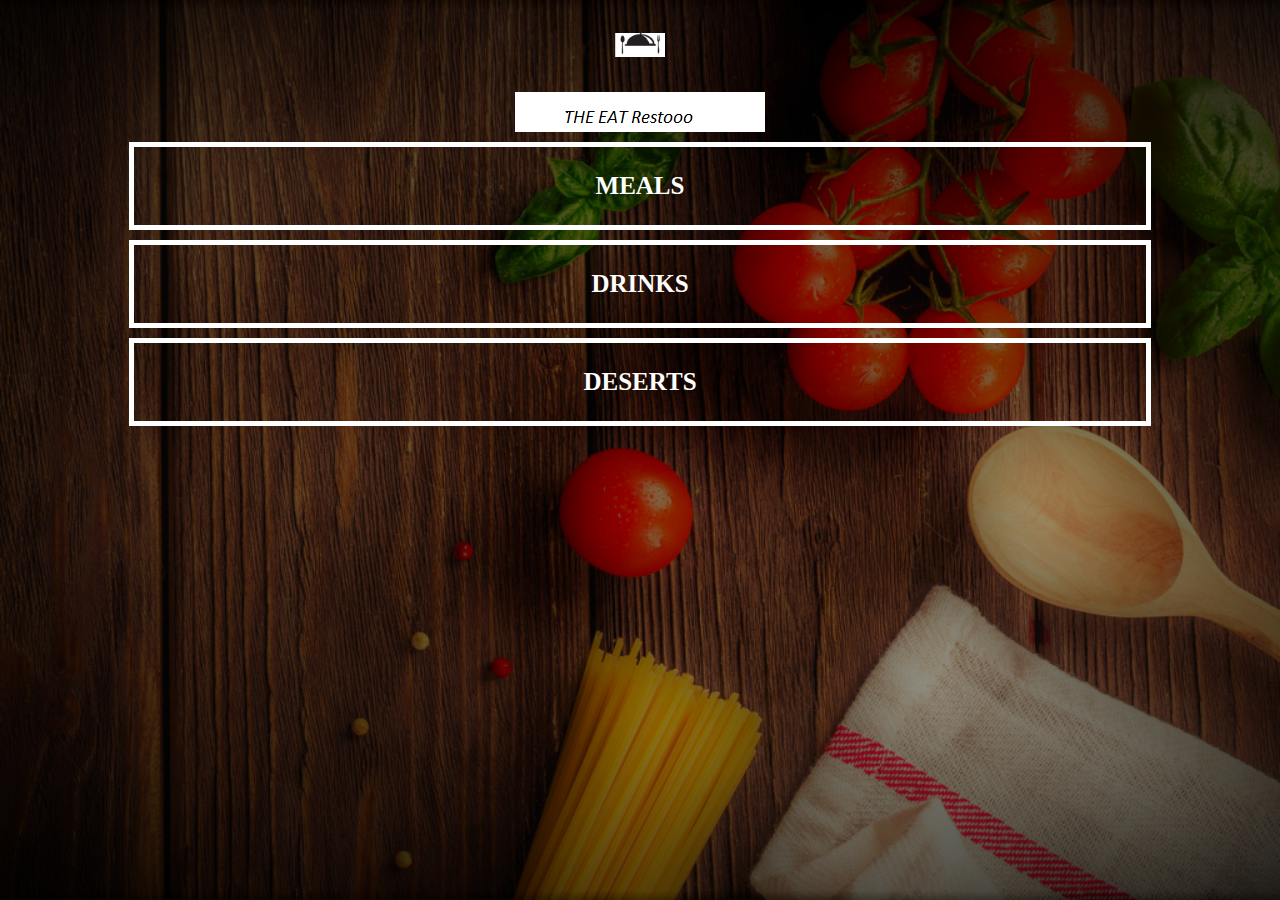
<file: index.html>
<!DOCTYPE html>
<html>
    <head>
        <title>The Eat Restaurant</title>
        <link rel="stylesheet" href="style.css">
    </head> 
    <body class="body-home">
        <div id="home">
        <div class="home menu">
            <img src="images/restaurant_logo%5B1%5D.png" id="home-logo-img">
            <img src="images/logo-text.png" id="home-logo-text">
            <a href="meals.html" class="home-menu-item">
                <p>Meals</p>
            </a> 
            <a href="drinks.html" class="home-menu-item">
                <p>Drinks</p>
            </a>
            <a href="deserts.html" class="home-menu-item">
                <p>Deserts</p>
            </a>  
            
        </div>
        
        </div>
    </body>
</html>
</file>
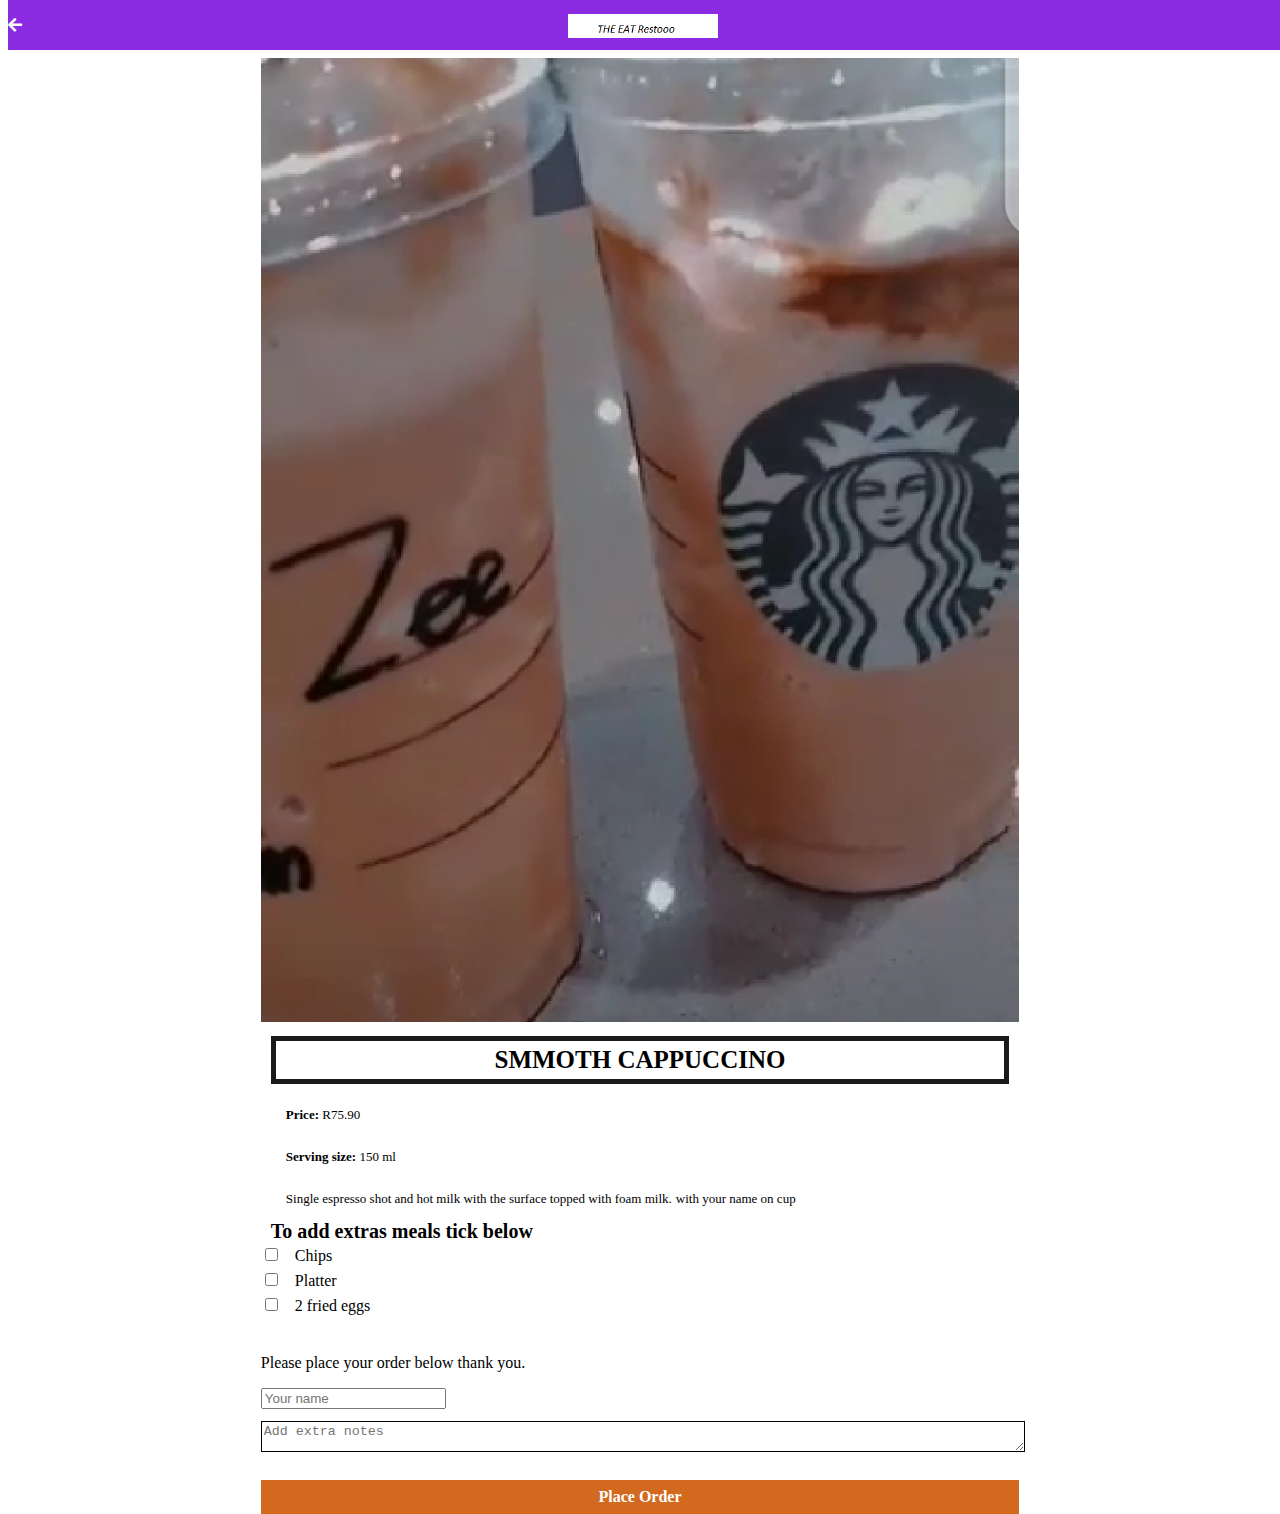
<file: cuppuccino.html>
<!DOCTYPE html>
<html>
    <head>
        <title>The Eat Restaurant| Drinks| Cuppaccino</title>
        <link rel="stylesheet" href="style.css">
        <link rel="stylesheet" href="fontAwesome/css/all.css">
    </head> 
    
    <body class="body-recipes">
        
        <div class="header">
            <a href="drinks.html">
                <i class="fas fa-arrow-left"></i>
            </a>
            
            <img src="images/logo-text.png">
        </div>
        
        
        <div id="recipe">
        
            <div class="recipe-details">
                <img src="images/ice%20coffe.png">
                <h1>SMMOTH CAPPUCCINO</h1>
                
                <div class="recipe-details-info">
                    <p><b>Price: </b> R75.90</p>
                    <br>
                    <p><b>Serving size: </b>150 ml</p>
                    <br>
                    <p>Single espresso shot and hot milk with the surface topped with foam milk.</p>
                    <p>with your name on cup</p>
                </div>
                
                <div class="recipe-details-ingredients">
                    <h2>To add extras meals tick below</h2>
                    
                    <input id="check-01" type="checkbox">
                    <lebel for="check-01">Chips</lebel>
                    <br>
                    <input id="check-02" type="checkbox">
                    <lebel for="check-02">Platter</lebel>
                    <br>
                    <input id="check-03" type="checkbox">
                    <lebel for="check-03">2 fried eggs </lebel>
                </div>

                    <div class="recipe-details-steps">
                    <p>Please place your order below thank you.</p>
                    <input type="text" placeholder="Your name" id="name"/>
                    <textarea placeholder="Add extra notes"></textarea>
                    <a class="button" href="massage-recieved.html">Place Order</a>   
                </div>
                
            
            </div>
        </div>
    </body>
</html>
</file>
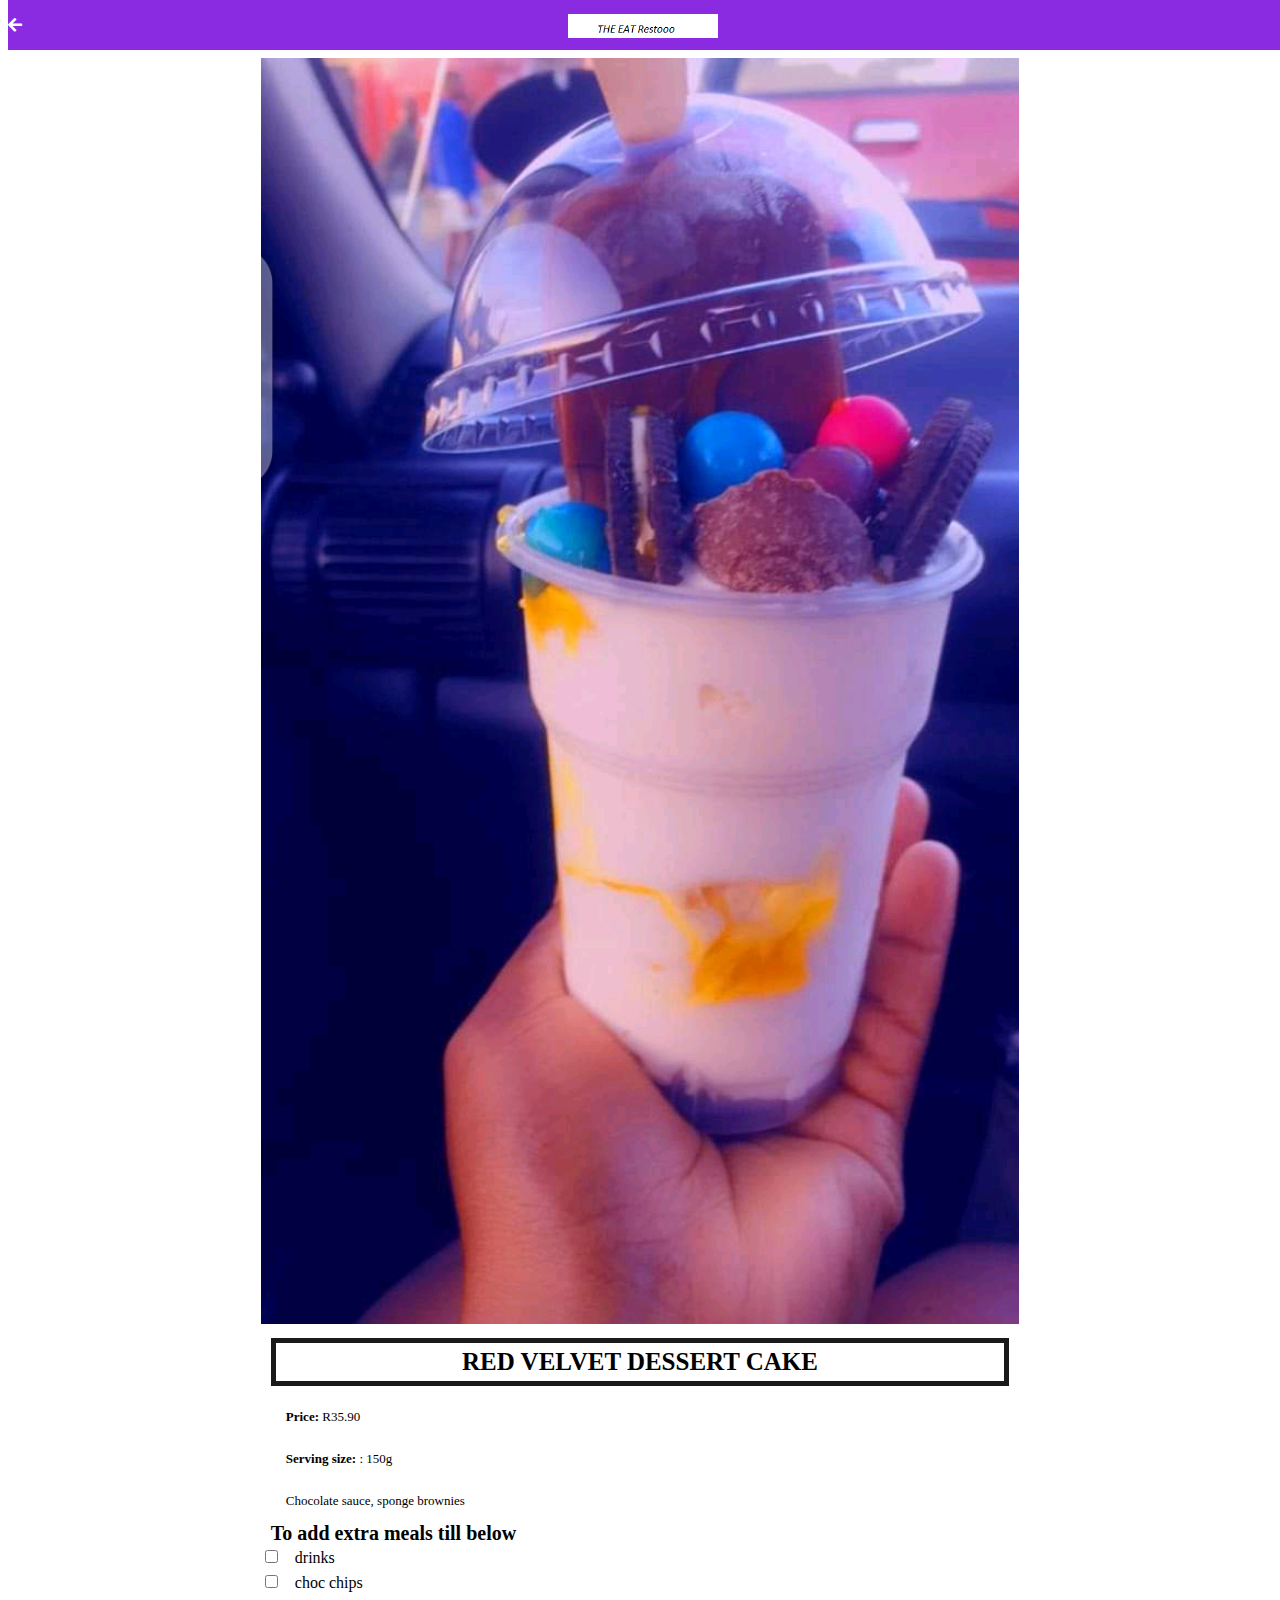
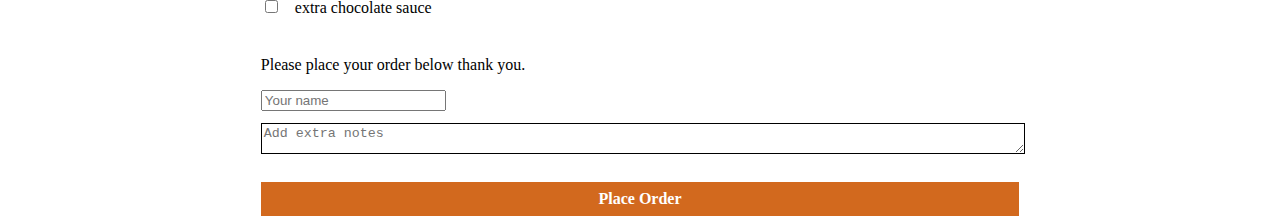
<file: desert ice cream.html>
<!DOCTYPE html>
<html>
    <head>
        <title>The Eat Restaurant| Deserts| desert</title>
        <link rel="stylesheet" href="style.css">
        <link rel="stylesheet" href="fontAwesome/css/all.css">
    </head> 
    
    <body class="body-recipes">
        
        <div class="header">
            <a href="deserts.html">
                <i class="fas fa-arrow-left"></i>
            </a>
            
            <img src="images/logo-text.png">
        </div>
        
        
        <div id="recipe">
        
            <div class="recipe-details">
                <img src="images/ice%20cream%20desert.png">
                <h1>RED VELVET DESSERT CAKE</h1>
                
                <div class="recipe-details-info">
                    <p><b>Price: </b> R35.90</p>
                    <br>
                    <p><b>Serving size: </b>: 150g </p>
                    <br>
                    <p>Chocolate sauce, sponge brownies</p>
                </div>
                
                <div class="recipe-details-ingredients">
                    <h2>To add extra meals till below</h2>
                    
                    <input id="check-01" type="checkbox">
                    <lebel for="check-01">drinks</lebel>
                    <br>
                    <input id="check-02" type="checkbox">
                    <lebel for="check-02">choc chips</lebel>
                    <br>
                    <input id="check-03" type="checkbox">
                    <lebel for="check-03">extra chocolate sauce</lebel>
     
                </div>
                <div class="recipe-details-steps">
                    <p>Please place your order below thank you.</p>
                    <input type="text" placeholder="Your name" id="name"/>
                    <textarea placeholder="Add extra notes"></textarea>
                    <a class="button" href="massage-recieved.html">Place Order</a>
                </div>
            </div>
        </div>
    </body>
</html>
</file>
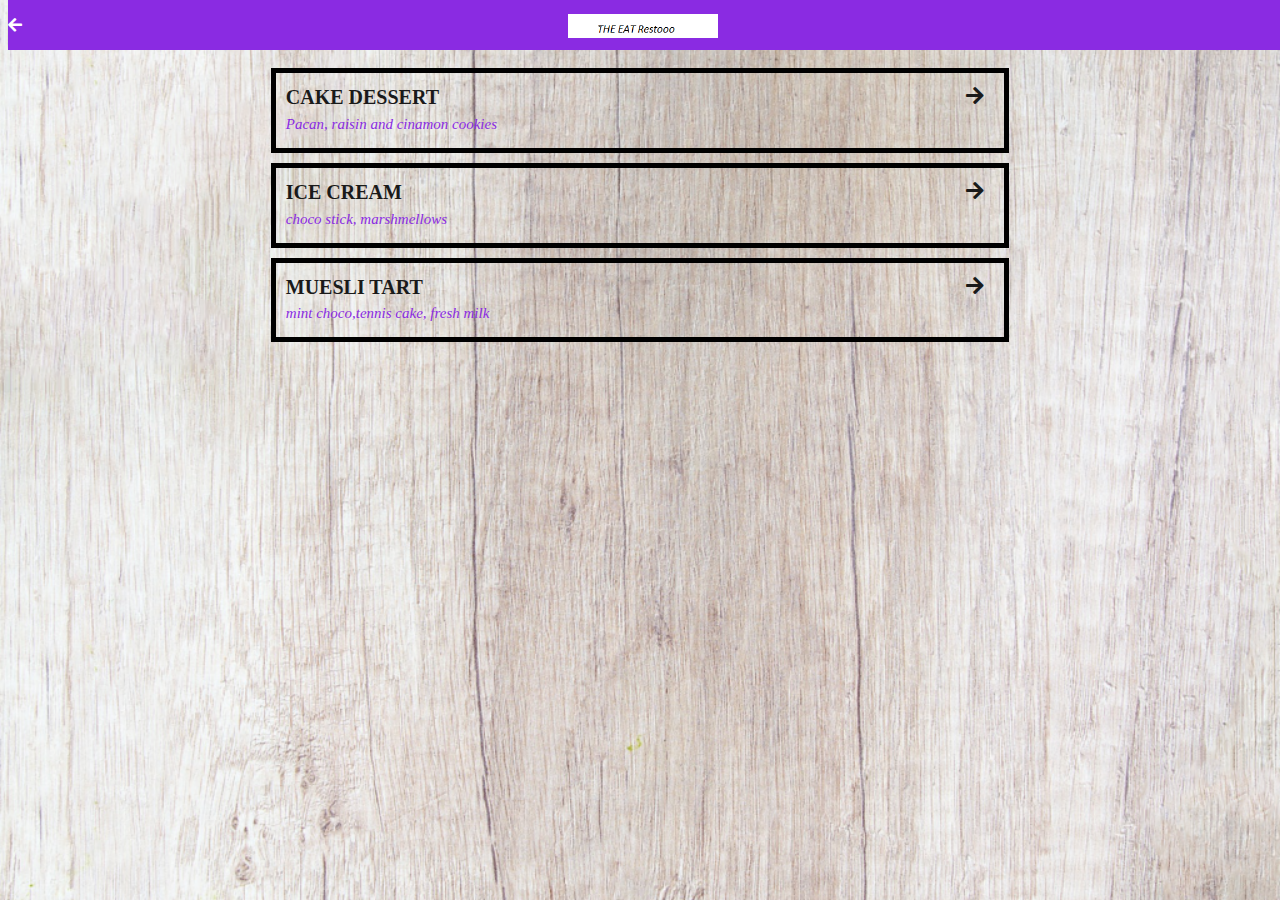
<file: deserts.html>
<!DOCTYPE html>
<html>
    <head>
        <title>The Eat Restaurant| Desert</title>
        <link rel="stylesheet" href="style.css">
        <link rel="stylesheet" href="fontAwesome/css/all.css">
    </head> 
    
    <body class="body-meals">
        
        <div class="header">
            <a href="index.html">
                <i class="fas fa-arrow-left"></i>
            </a>
            <img src="images/logo-text.png">
        </div>
        <div id="meals">
            
            <div class="meals-list">
            
                <a href="vanilla%20cake.html">
                    <div class="meals-list-item">
                        <h1>CAKE DESSERT<i class="fas fa-arrow-right"></i></h1>
                        
                        <p>Pacan, raisin and cinamon cookies</p>
                    </div>
                
            </a>
               <a href="desert%20ice%20cream.html">
                    <div class="meals-list-item">
                        <h1>ICE CREAM<i class="fas fa-arrow-right"></i></h1>
                        
                        <p>choco stick, marshmellows</p>
                    </div>
                
            </a> 
              <a href="muesli.html">
                    <div class="meals-list-item">
                        <h1>MUESLI TART<i class="fas fa-arrow-right"></i></h1>
                        
                        <p>mint choco,tennis cake, fresh milk </p>
                    </div>
                
            </a>   
            </div>
        
        
        </div>
    </body>
</html>
</file>
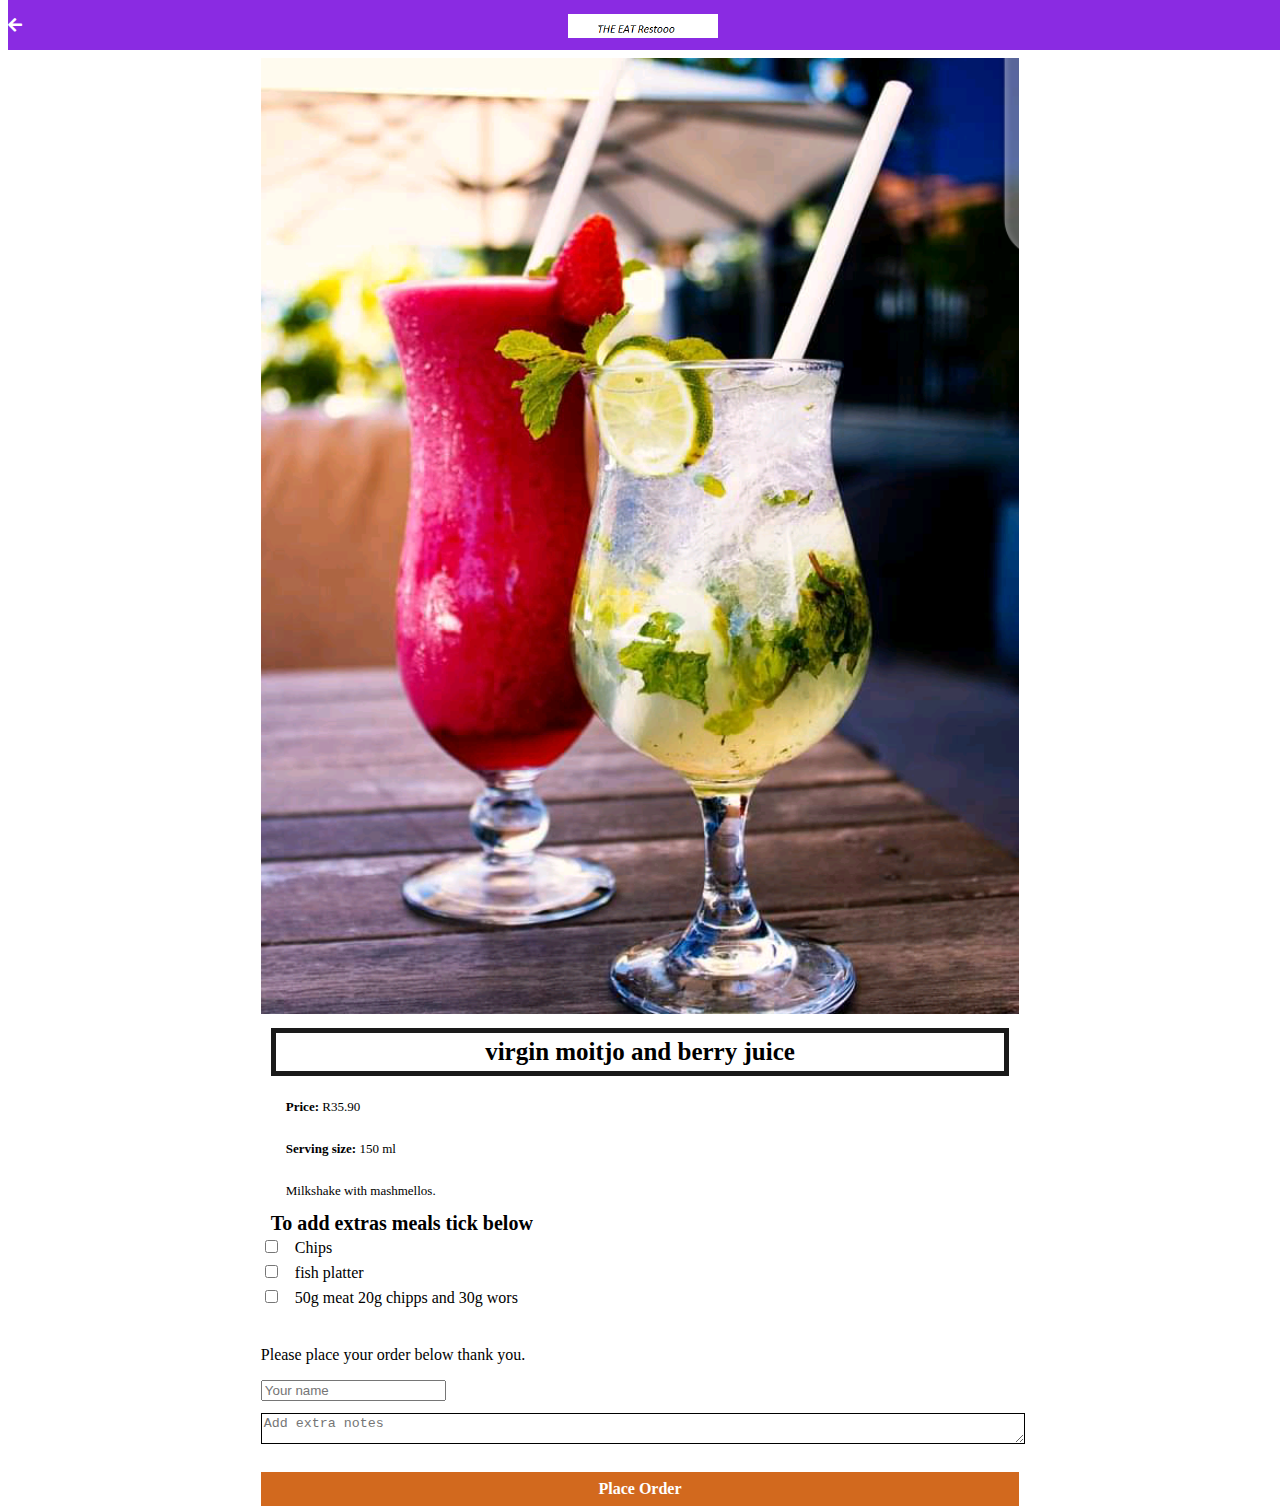
<file: drinks cold.html>
<!DOCTYPE html>
<html>
    <head>
        <title>The Eat Restaurant| Drinks| Classic milkshake</title>
        <link rel="stylesheet" href="style.css">
        <link rel="stylesheet" href="fontAwesome/css/all.css">
    </head> 
    
    <body class="body-recipes">
        
        <div class="header">
            <a href="drinks.html">
                <i class="fas fa-arrow-left"></i>
            </a>
            
            <img src="images/logo-text.png">
        </div>
        
        
        <div id="recipe">
        
            <div class="recipe-details">
                <img src="images/drinks%20cold.png">
                <h1>virgin moitjo and berry juice</h1>
                
                <div class="recipe-details-info">
                    <p><b>Price: </b> R35.90</p>
                    <br>
                    <p><b>Serving size: </b>150 ml</p>
                    <br>
                    <p>Milkshake with mashmellos.</p>
                </div>
                
                <div class="recipe-details-ingredients">
                    <h2>To add extras meals tick below</h2>
                    
                    <input id="check-01" type="checkbox">
                    <lebel for="check-01">Chips</lebel>
                    <br>
                    <input id="check-02" type="checkbox">
                    <lebel for="check-02">fish platter</lebel>
                    <br>
                    <input id="check-03" type="checkbox">
                    <lebel for="check-03">50g meat 20g chipps and 30g wors</lebel>
                </div>

                    <div class="recipe-details-steps">
                    <p>Please place your order below thank you.</p>
                    <input type="text" placeholder="Your name" id="name"/>
                    <textarea placeholder="Add extra notes"></textarea>
                    <a class="button" href="massage-recieved.html">Place Order</a>   
                </div>
                
            
            </div>
        </div>
    </body>
</html>
</file>
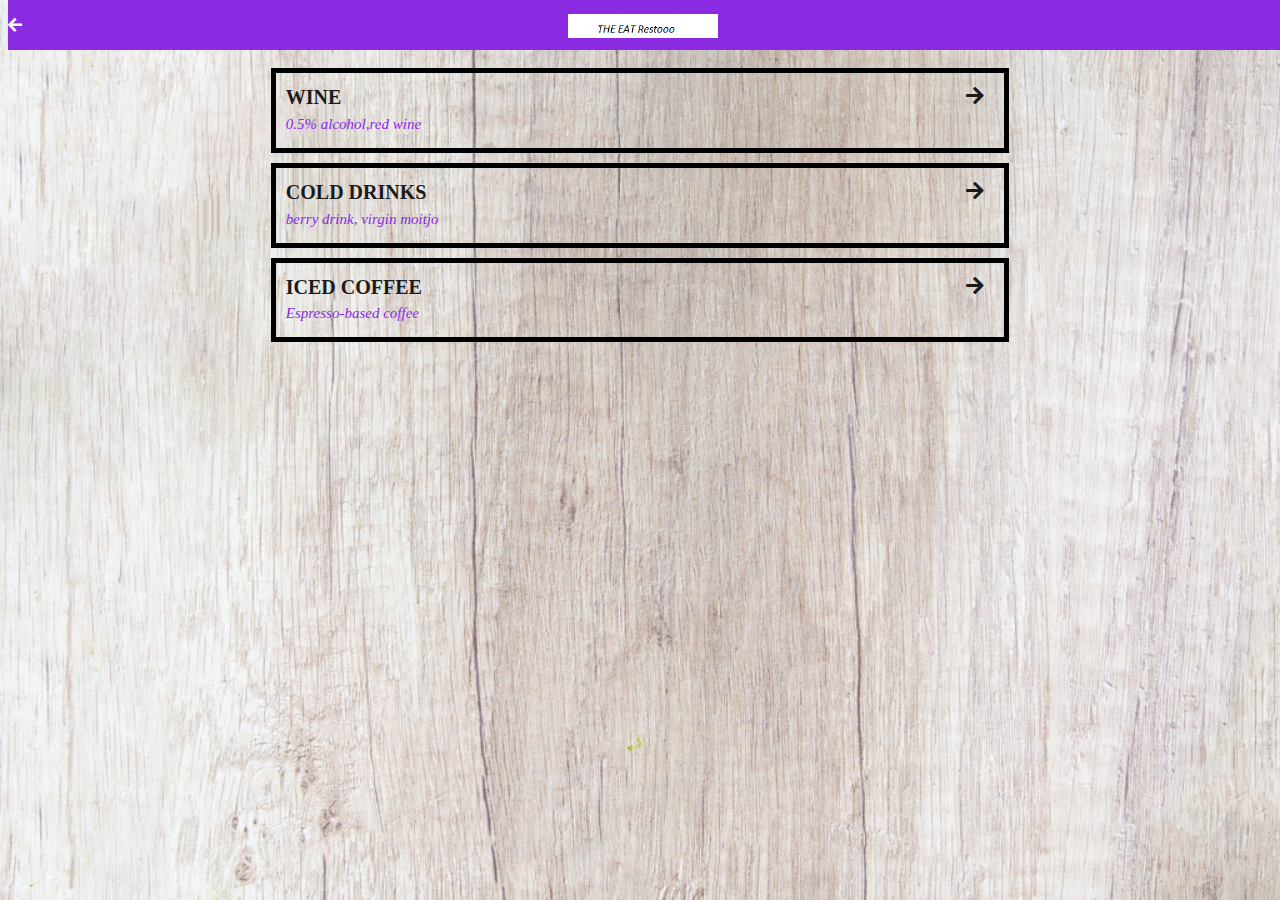
<file: drinks.html>
<!DOCTYPE html>
<html>
    <head>
        <title>The Eat Restaurant | Drinks</title>
        <link rel="stylesheet" href="style.css">
        <link rel="stylesheet" href="fontAwesome/css/all.css">
    </head> 
    
    <body class="body-meals">
        
        <div class="header">
            <a href="index.html">
                <i class="fas fa-arrow-left"></i>
            </a>
            <img src="images/logo-text.png">
        </div>
        <div id="meals">
            
            <div class="meals-list">
            
                <a href="wine.html">
                    <div class="meals-list-item">
                        <h1>WINE<i class="fas fa-arrow-right"></i></h1>
                        
                        <p>0.5% alcohol,red wine</p>
                    </div>
                
            </a>
              <a href="drinks%20cold.html">
                    <div class="meals-list-item">
                        <h1>COLD DRINKS<i class="fas fa-arrow-right"></i></h1>
                        
                        <p>berry drink, virgin moitjo</p>
                    </div>
                
            </a> 
               <a href="cuppuccino.html">
                    <div class="meals-list-item">
                        <h1>ICED  COFFEE<i class="fas fa-arrow-right"></i></h1>
                        
                        <p>Espresso-based coffee</p>
                    </div>
                
            </a>    
            </div>
        
        
        </div>
    </body>
</html>
</file>
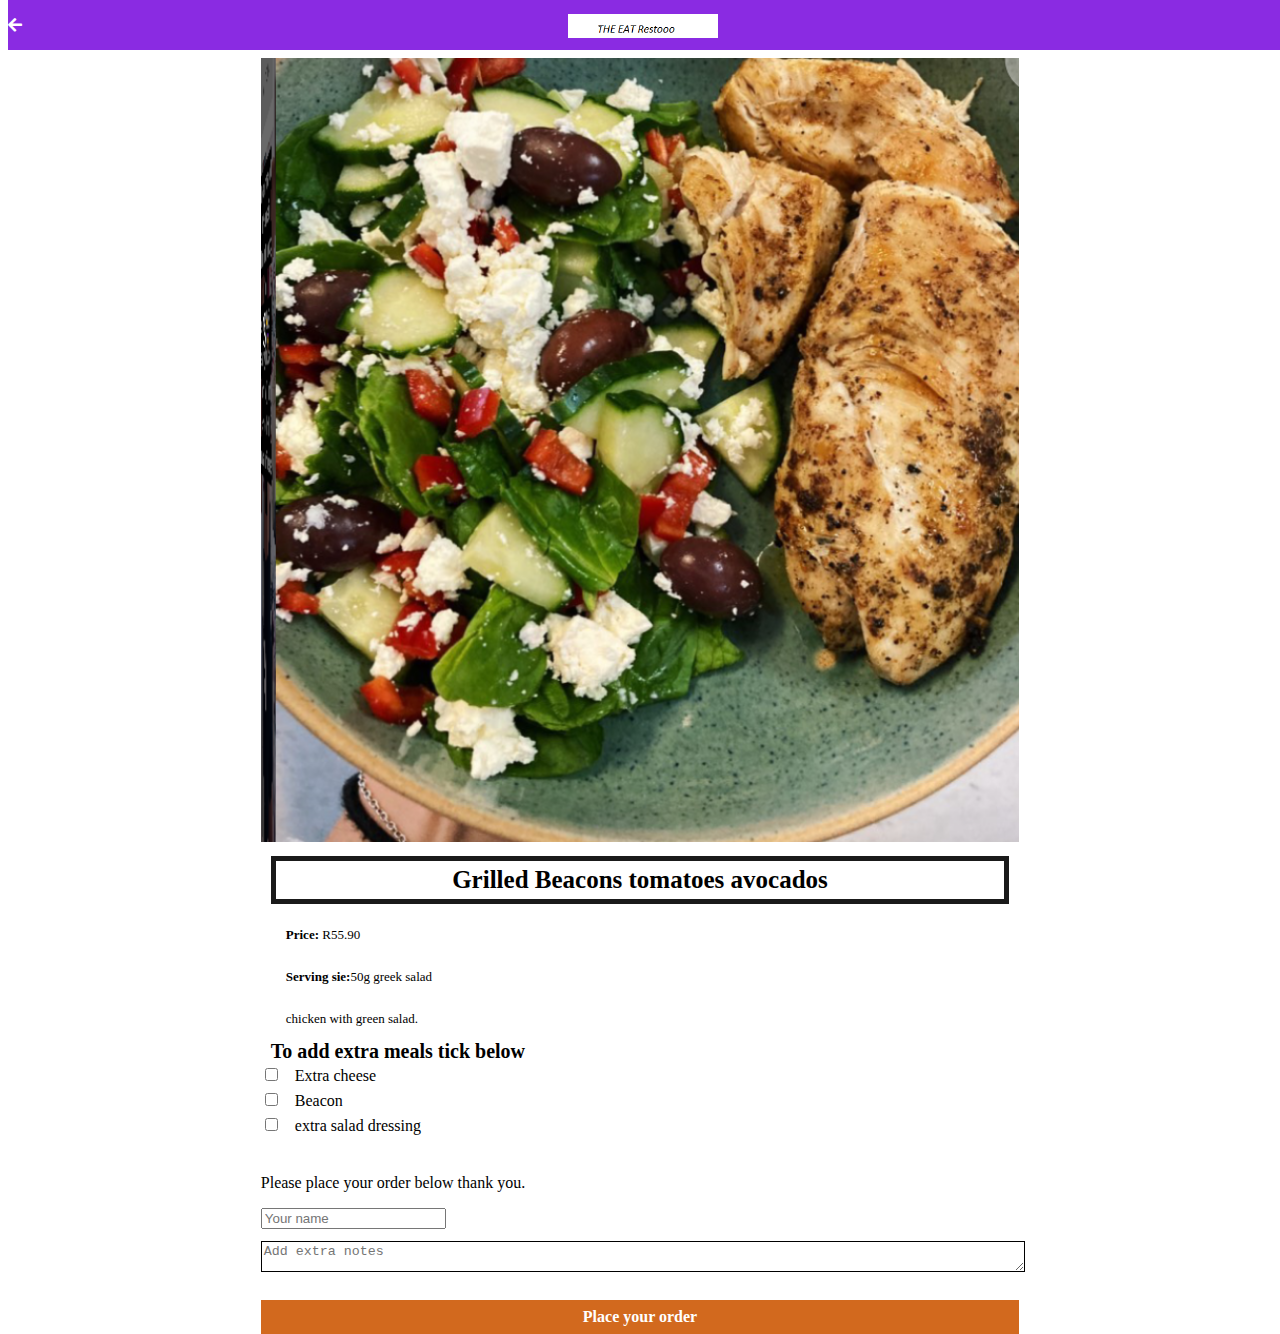
<file: green salad and chicken.html>
<!DOCTYPE html>
<html>
    <head>
        <title>The Eat Restaurant| Meals|Grilled Cheese</title>
        <link rel="stylesheet" href="style.css">
        <link rel="stylesheet" href="fontAwesome/css/all.css">
    </head> 
    
    <body class="body-recipes">
        
        <div class="header">
            <a href="meals.html">
                <i class="fas fa-arrow-left"></i>
            </a>
            
            <img src="images/logo-text.png">
        </div>
        
        
        <div id="recipe">
        
            <div class="recipe-details">
                <img src="images/salad%20and%20chicken.png">
                <h1>Grilled Beacons tomatoes avocados</h1>
                
                <div class="recipe-details-info">
                    <p><b>Price:</b> R55.90</p>
                    <br>
                    <p><b>Serving sie:</b>50g greek salad </p>
                    <br>
                    <p>chicken with green salad.</p>
                </div>
                
                <div class="recipe-details-ingredients">
                    <h2>To add extra meals tick below</h2>
                    
                    <input id="check-01" type="checkbox">
                    <lebel for="check-01">Extra cheese</lebel>
                    <br>
                    <input id="check-02" type="checkbox">
                    <lebel for="check-02">Beacon</lebel>
                    <br>
                    <input id="check-03" type="checkbox">
                    <lebel for="check-03">extra salad dressing</lebel>
                    
                </div>  
                <div class="recipe-details-steps">
                    <p>Please place your order below thank you.</p>
                    <input type="text" placeholder="Your name" id="name"/>
                    <textarea placeholder="Add extra notes"></textarea>
                    <a class="button" href="massage-recieved.html">Place your order</a>   
                </div>
                
            </div>
        </div>
    </body>
</html>
</file>
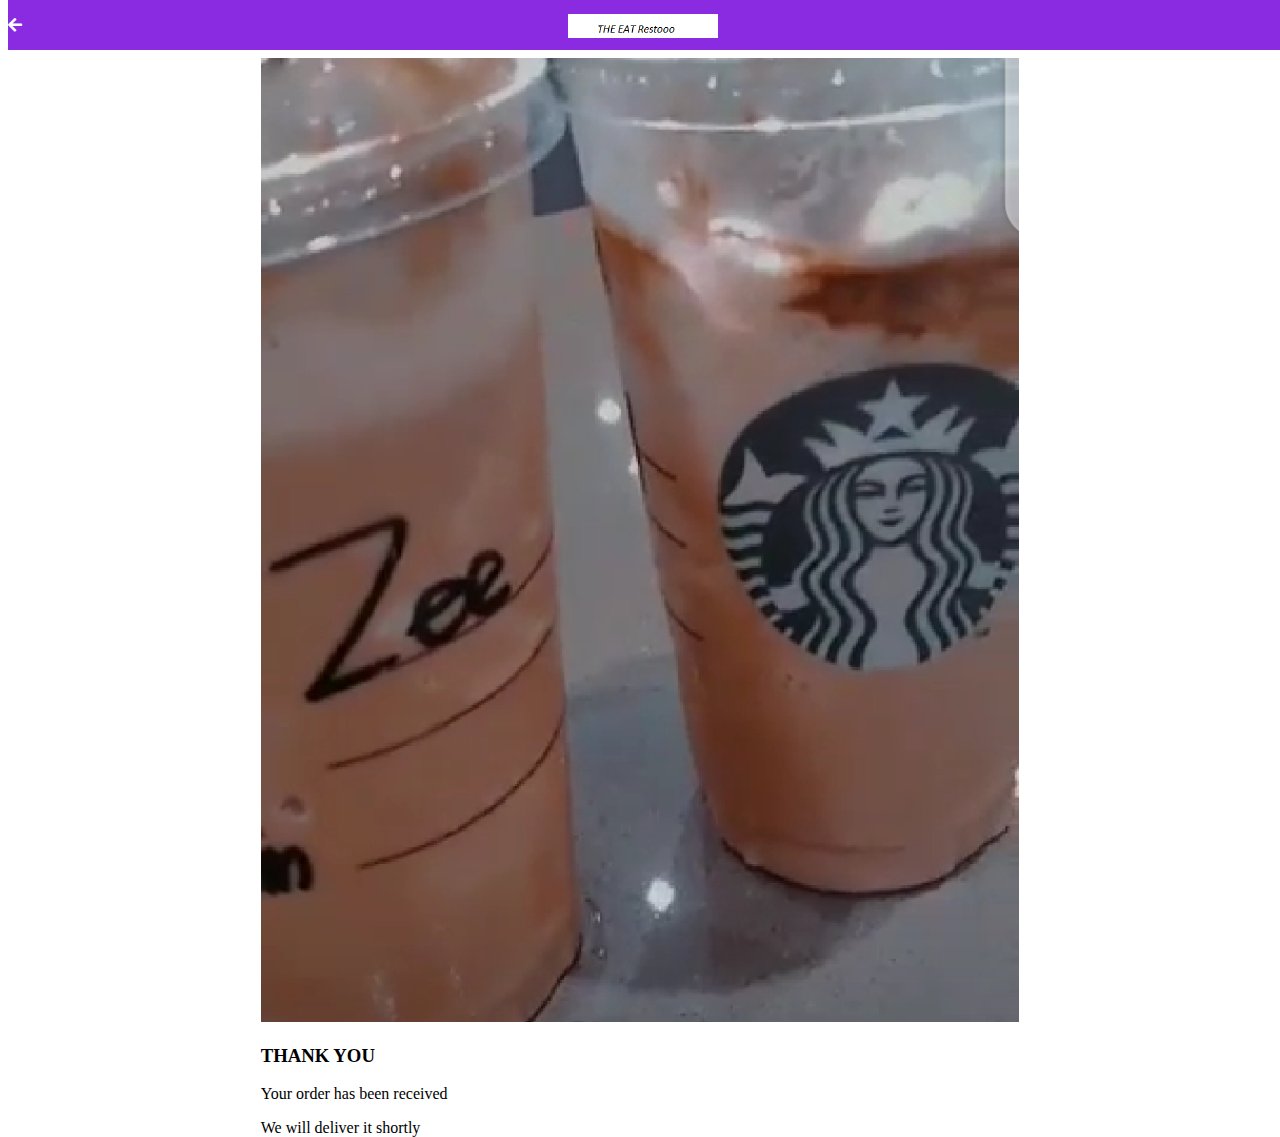
<file: massage-recieved.html>
<!DOCTYPE html>
<html>
    <head>
        <title>The Eat Restaurant| Drinks| Cuppaccino</title>
        <link rel="stylesheet" href="style.css">
        <link rel="stylesheet" href="fontAwesome/css/all.css">
    </head> 
    
    <body class="body-recipes">
        
        <div class="header">
            <a href="drinks.html">
                <i class="fas fa-arrow-left"></i>
            </a>
            
            <img src="images/logo-text.png">
        </div>
         <div id="recipe">
        
            <div class="recipe-details">
                    <img src="images/ice%20coffe.png"/>
                    <h3>THANK YOU</h3>
                    <p>Your order has been received</p>
                    <p>We will deliver it shortly</p>
            </div>
        </div>
    </body>
</html>
</file>
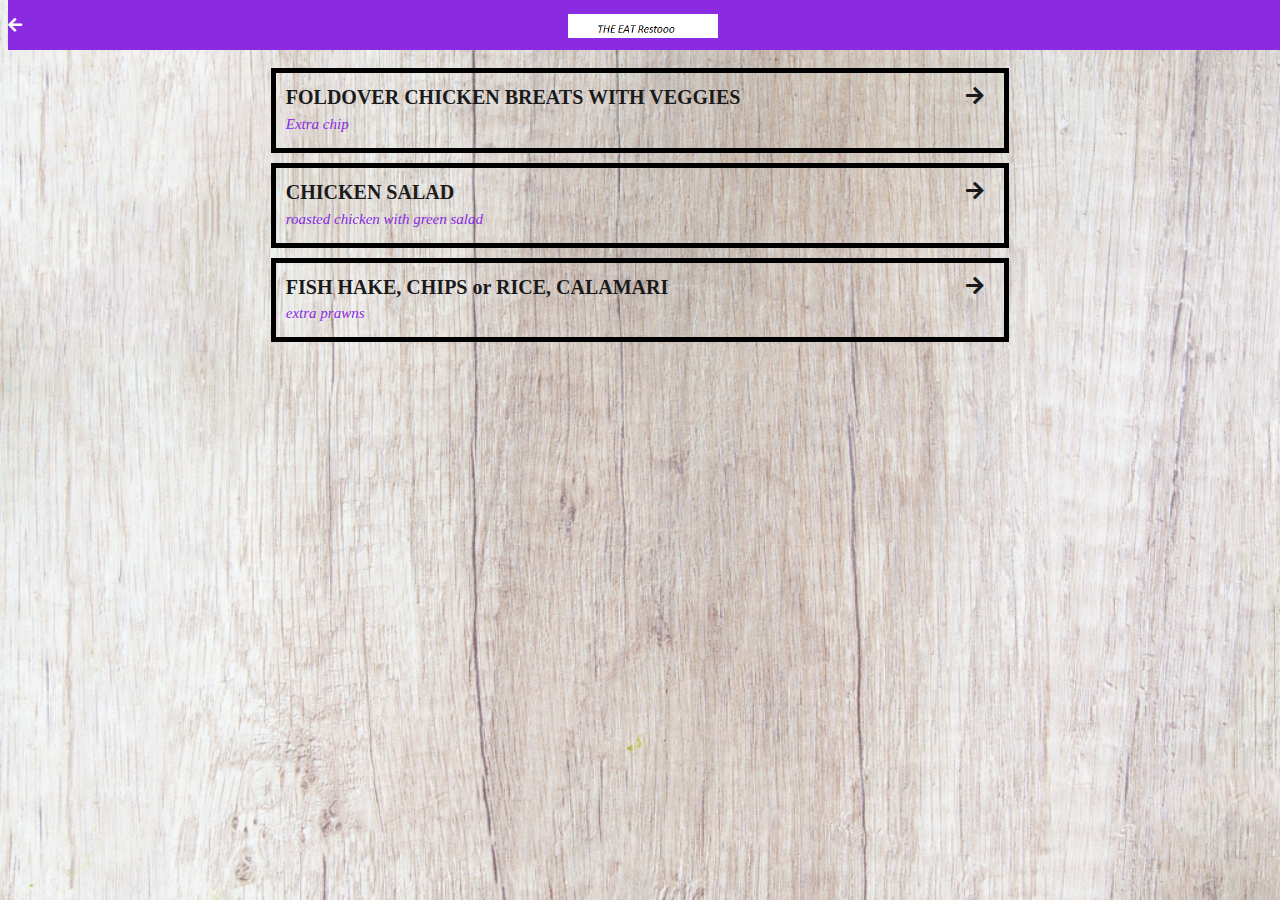
<file: meals.html>
<!DOCTYPE html>
<html>
    <head>
        <title>The Eat Restaurant| Meals</title>
        <link rel="stylesheet" href="style.css">
        <link rel="stylesheet" href="fontAwesome/css/all.css">
    </head> 
    
    <body class="body-meals">
        
        <div class="header">
            <a href="index.html">
                <i class="fas fa-arrow-left"></i>
            </a>
            <img src="images/logo-text.png">
        </div>
        <div id="meals">
            
            <div class="meals-list">
            
                <a href="shwarma.html">
                    <div class="meals-list-item">
                        <h1>FOLDOVER CHICKEN BREATS WITH VEGGIES<i class="fas fa-arrow-right"></i></h1>
                        
                        <p>Extra chip</p>
                    </div>
                
            </a>
               <a href="green%20salad%20and%20chicken.html">
                    <div class="meals-list-item">
                        <h1>CHICKEN SALAD<i class="fas fa-arrow-right"></i></h1>
                        
                        <p>roasted chicken with green salad</p>
                    </div>
                
            </a> 
              <a href="sea%20food%20platter.html">
                    <div class="meals-list-item">
                        <h1>FISH HAKE, CHIPS or RICE, CALAMARI<i class="fas fa-arrow-right"></i></h1>
                        
                        <p>extra prawns</p>
                    </div>
                
            </a>   
            </div>
        
        
        </div>
    </body>
</html>
</file>
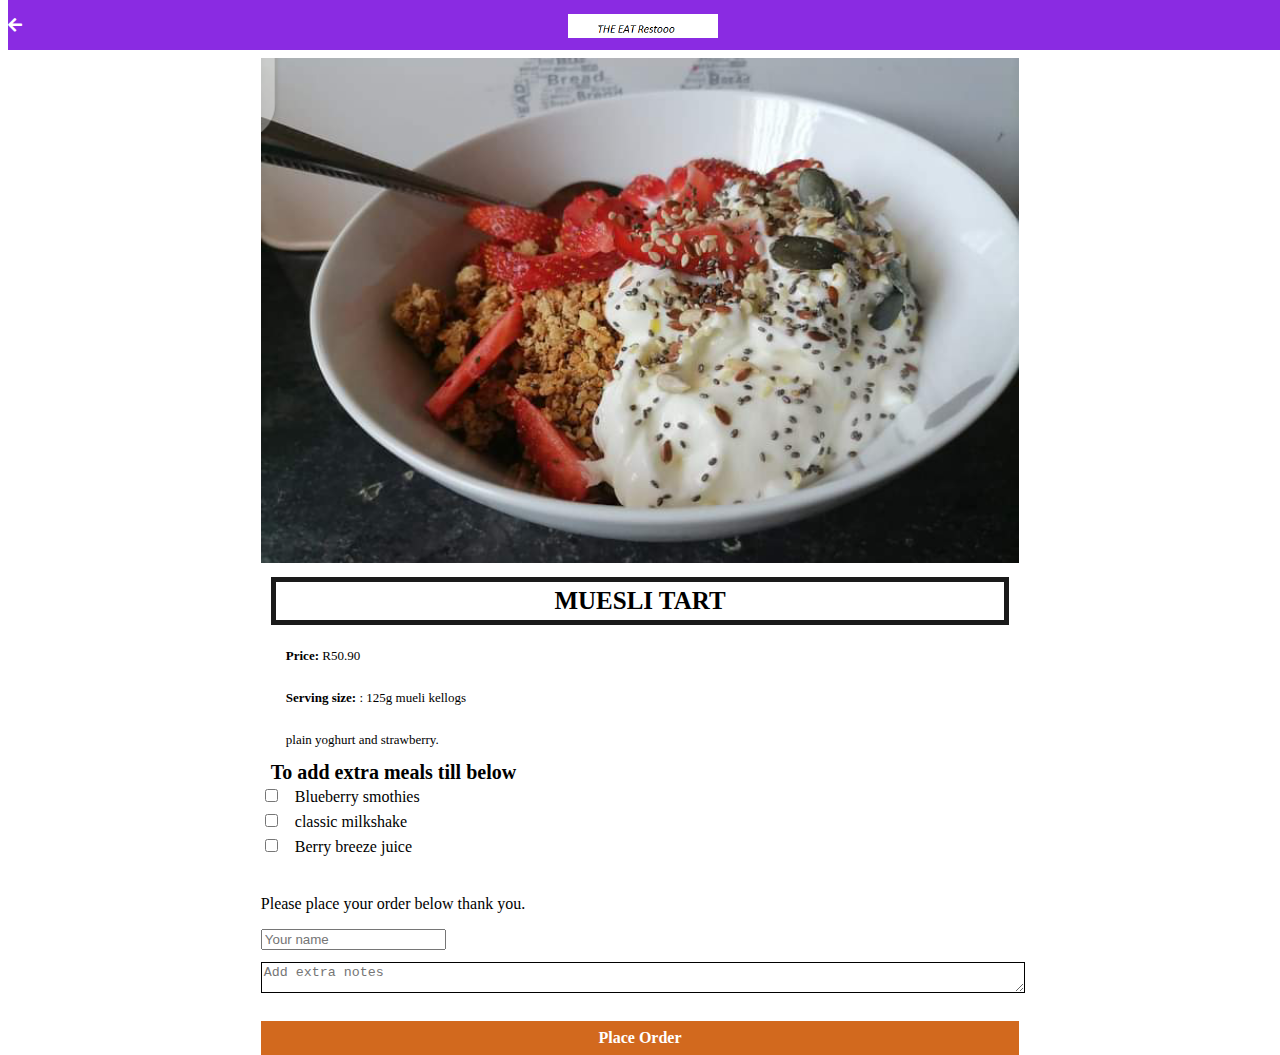
<file: muesli.html>
<!DOCTYPE html>
<html>
    <head>
        <title>My Recipe Book| Deserts| Muesli</title>
        <link rel="stylesheet" href="style.css">
        <link rel="stylesheet" href="fontAwesome/css/all.css">
    </head> 
    
    <body class="body-recipes">
        
        <div class="header">
            <a href="deserts.html">
                <i class="fas fa-arrow-left"></i>
            </a>
            
            <img src="images/logo-text.png">
        </div>
        
        
        <div id="recipe">
        
            <div class="recipe-details">
                <img src="images/muesli%20desert.png">
                <h1>MUESLI TART</h1>
                
                <div class="recipe-details-info">
                    <p><b>Price: </b> R50.90</p>
                    <br>
                    <p><b>Serving size: </b>: 125g mueli kellogs</p>
                    <br>
                    <p>plain yoghurt and strawberry.</p>
                </div>
                
                <div class="recipe-details-ingredients">
                    <h2>To add extra meals till below</h2>
                    
                    <input id="check-01" type="checkbox">
                    <lebel for="check-01">Blueberry smothies</lebel>
                    <br>
                    <input id="check-02" type="checkbox">
                    <lebel for="check-02">classic milkshake</lebel>
                    <br>
                    <input id="check-03" type="checkbox">
                    <lebel for="check-03">Berry breeze juice</lebel>
     
                </div>
                <div class="recipe-details-steps">
                    <p>Please place your order below thank you.</p>
                    <input type="text" placeholder="Your name" id="name"/>
                    <textarea placeholder="Add extra notes"></textarea>
                    <a class="button" href="massage-recieved.html">Place Order</a>
                </div>
            </div>
        </div>
    </body>
</html>
</file>
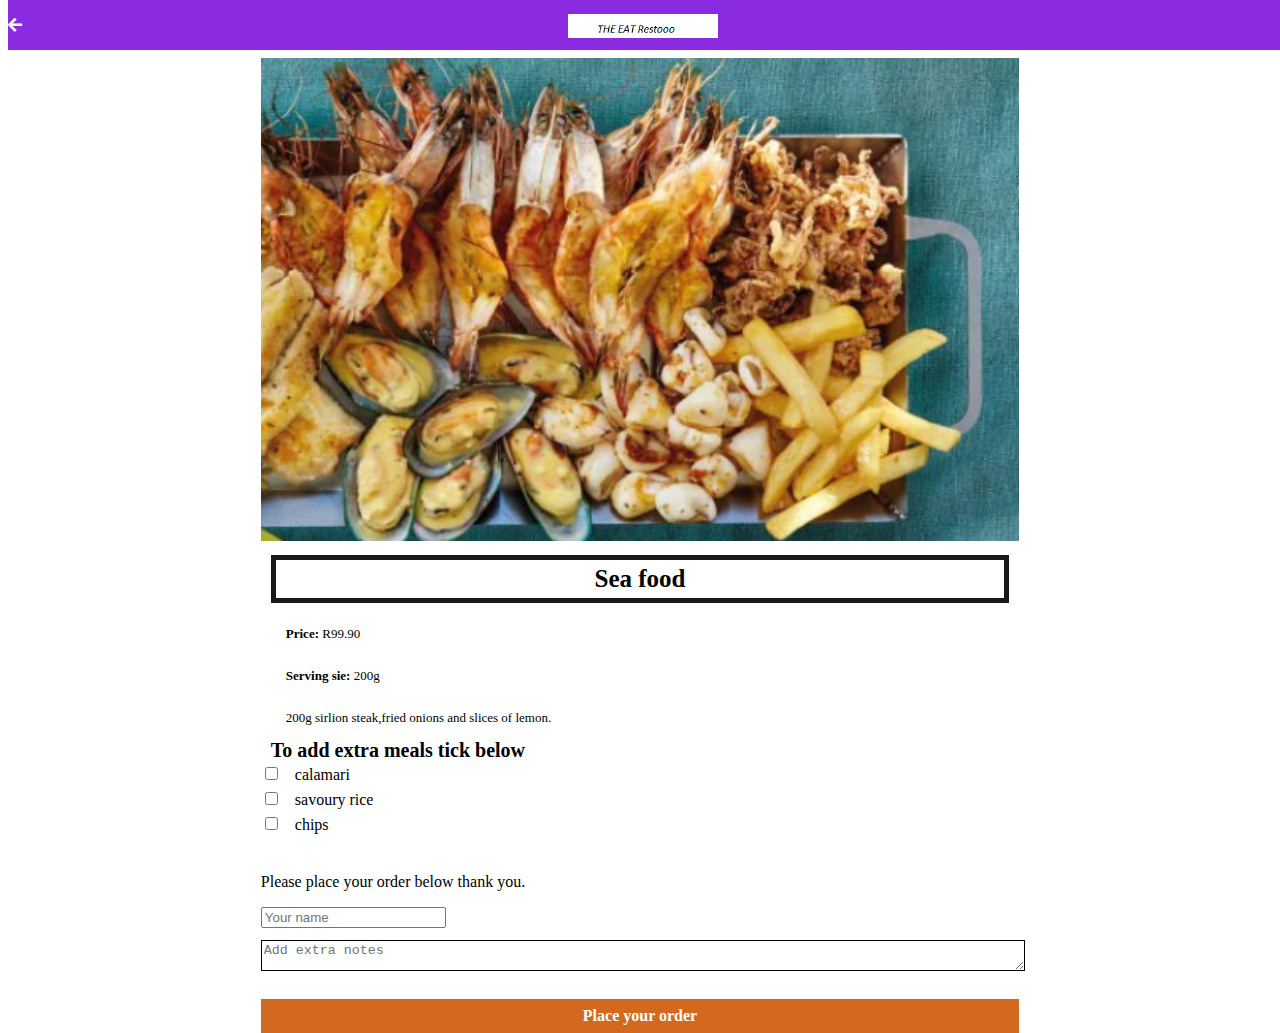
<file: sea food platter.html>
<!DOCTYPE html>
<html>
    <head>
        <title>The Eat Restaurant | Meals|sea food</title>
        <link rel="stylesheet" href="style.css">
        <link rel="stylesheet" href="fontAwesome/css/all.css">
    </head> 
    
    <body class="body-recipes">
        
        <div class="header">
            <a href="meals.html">
                <i class="fas fa-arrow-left"></i>
            </a>
            
            <img src="images/logo-text.png">
        </div>
        
        
        <div id="recipe">
        
            <div class="recipe-details">
                <img src="images/sea%20food%20platter.png">
                <h1>Sea food</h1>
                
                <div class="recipe-details-info">
                    <p><b>Price:</b> R99.90</p>
                    <br>
                    <p><b>Serving sie:</b> 200g </p>
                    <br>
                    <p>200g sirlion steak,fried onions and slices of lemon.</p>
                </div>
                
                <div class="recipe-details-ingredients">
                    <h2>To add extra meals tick below</h2>
                    
                    <input id="check-01" type="checkbox">
                    <lebel for="check-01">calamari</lebel>
                    <br>
                    <input id="check-02" type="checkbox">
                    <lebel for="check-02">savoury rice</lebel>
                    <br>
                    <input id="check-03" type="checkbox">
                    <lebel for="check-03">chips</lebel>
                    
                </div>  
                <div class="recipe-details-steps">
                    <p>Please place your order below thank you.</p>
                    <input type="text" placeholder="Your name" id="name"/>
                    <textarea placeholder="Add extra notes"></textarea>
                    <a class="button" href="massage-recieved.html">Place your order</a>   
                </div>
                
            </div>
        </div>
    </body>
</html>
</file>
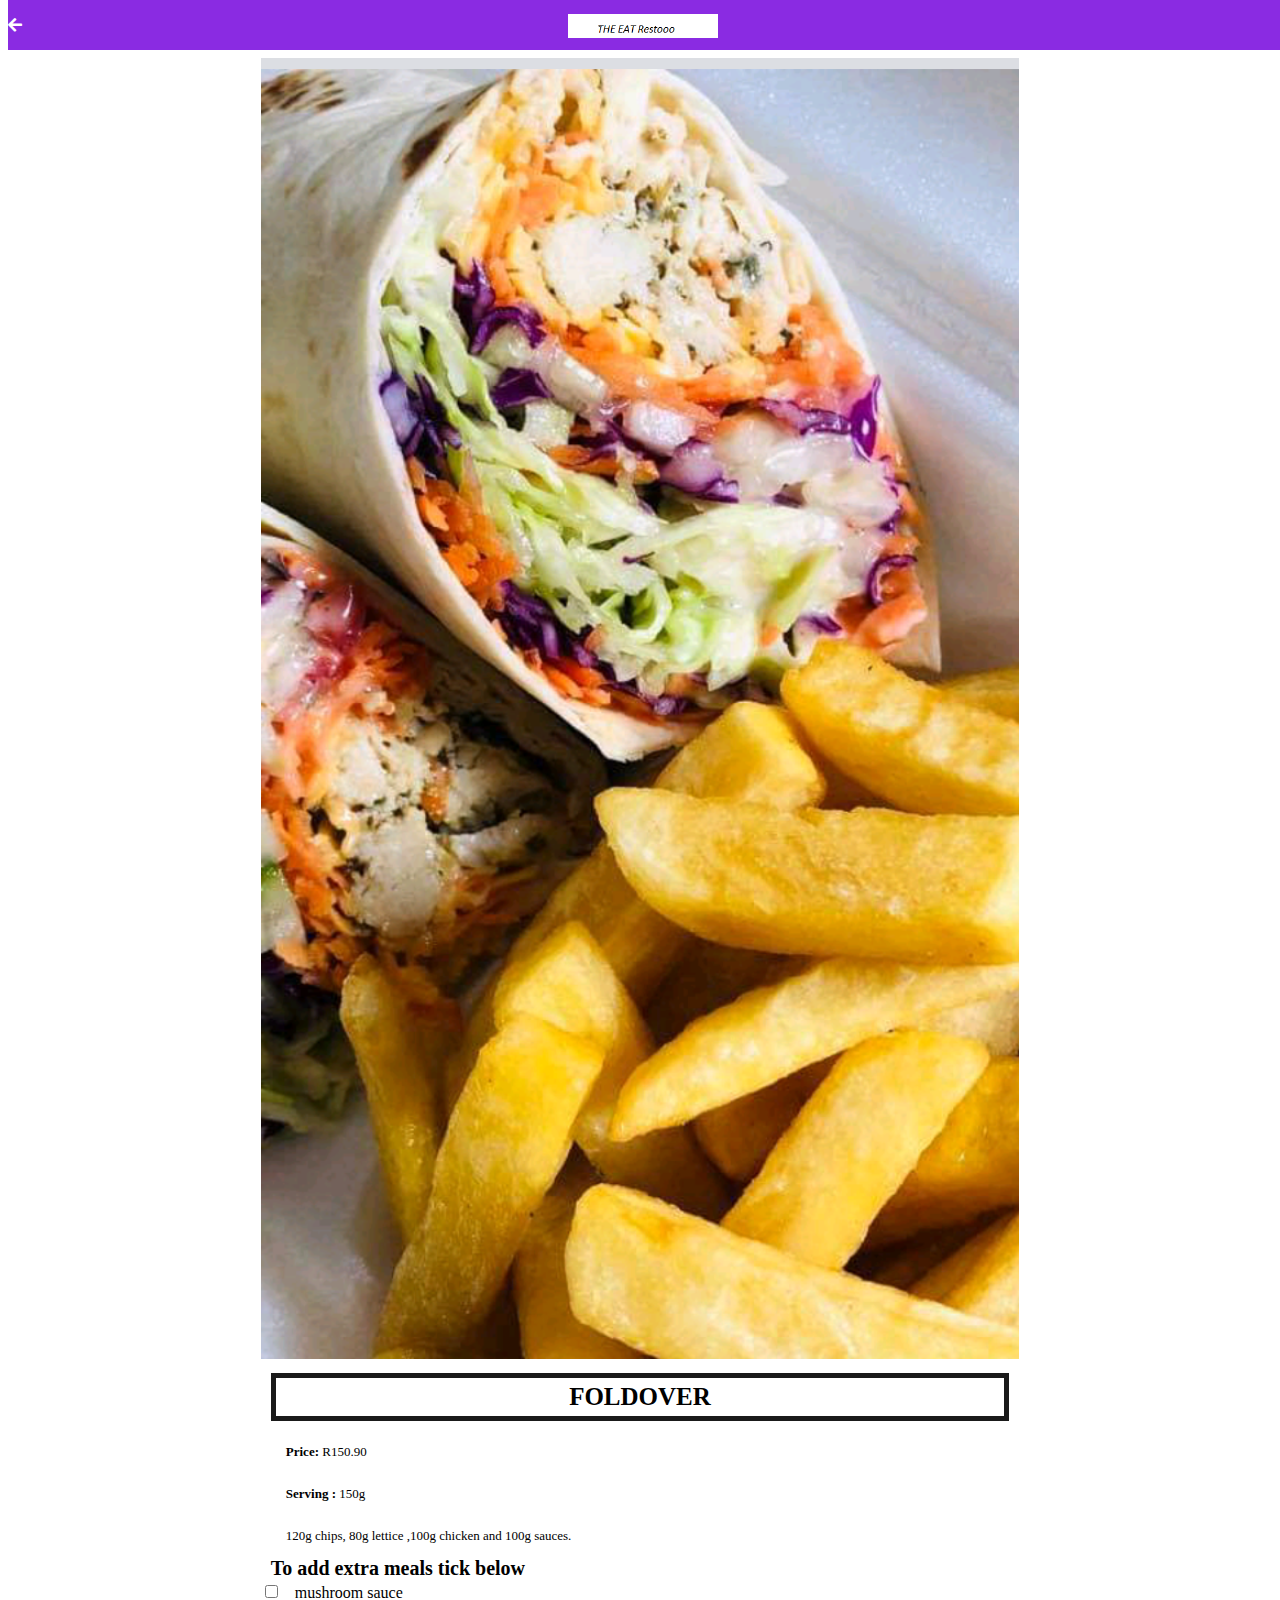
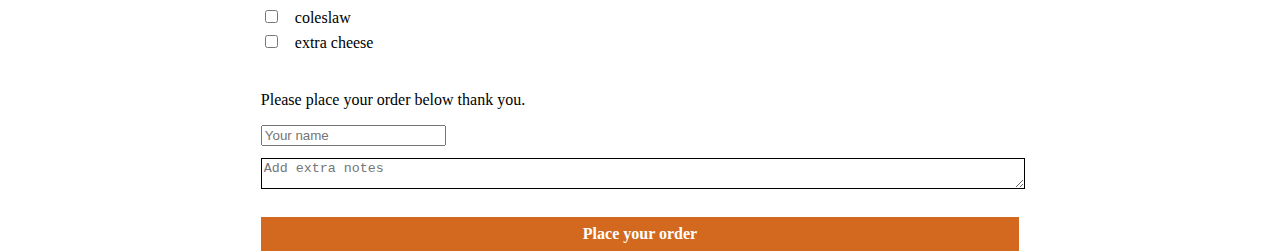
<file: shwarma.html>
<!DOCTYPE html>
<html>
    <head>
        <title>The Eat Restaurant| Meals|platter</title>
        <link rel="stylesheet" href="style.css">
        <link rel="stylesheet" href="fontAwesome/css/all.css">
    </head> 
    
    <body class="body-recipes">
        
        <div class="header">
            <a href="meals.html">
                <i class="fas fa-arrow-left"></i>
            </a>
            
            <img src="images/logo-text.png">
        </div>
        
        
        <div id="recipe">
        
            <div class="recipe-details">
                <img src="images/schwarma.png">
                <h1>FOLDOVER</h1>
                
                <div class="recipe-details-info">
                    <p><b>Price:</b> R150.90</p>
                    <br>
                    <p><b>Serving :</b> 150g </p>
                    <br>
                    <p>120g chips, 80g lettice ,100g chicken and 100g sauces.</p>
                </div>
                
                <div class="recipe-details-ingredients">
                    <h2>To add extra meals tick below</h2>
                    
                    <input id="check-01" type="checkbox">
                    <lebel for="check-01">mushroom sauce</lebel>
                    <br>
                    <input id="check-02" type="checkbox">
                    <lebel for="check-02">coleslaw</lebel>
                    <br>
                    <input id="check-03" type="checkbox">
                    <lebel for="check-03">extra cheese</lebel>
                    
                </div>  
                <div class="recipe-details-steps">
                    <p>Please place your order below thank you.</p>
                    <input type="text" placeholder="Your name" id="name"/>
                    <textarea placeholder="Add extra notes"></textarea>
                    <a class="button" href="massage-recieved.html">Place your order</a>   
                </div>
                
            </div>
        </div>
    </body>
</html>
</file>
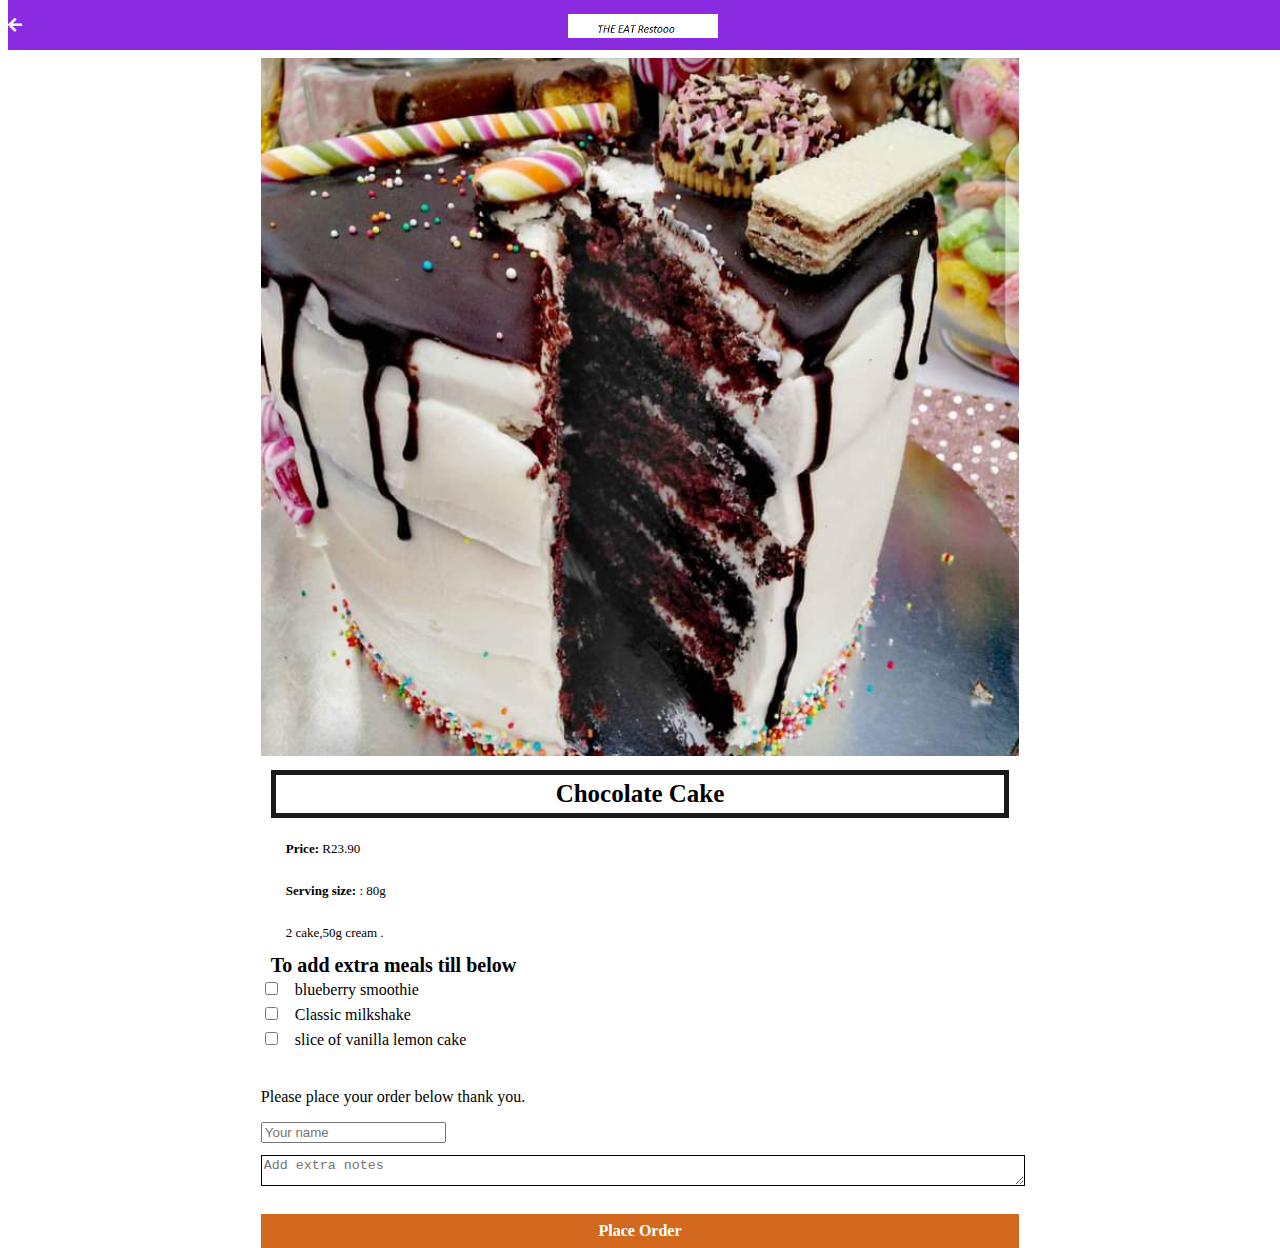
<file: vanilla cake.html>
<!DOCTYPE html>
<html>
    <head>
        <title>The Eat Restaurant | Deserts| Vanilla Cake</title>
        <link rel="stylesheet" href="style.css">
        <link rel="stylesheet" href="fontAwesome/css/all.css">
    </head> 
    
    <body class="body-recipes">
        
        <div class="header">
            <a href="deserts.html">
                <i class="fas fa-arrow-left"></i>
            </a>
            
            <img src="images/logo-text.png">
        </div>
        
        
        <div id="recipe">
        
            <div class="recipe-details">
                <img src="images/cake%20desert.png">
                <h1>Chocolate Cake</h1>
                
                <div class="recipe-details-info">
                    <p><b>Price: </b> R23.90</p>
                    <br>
                    <p><b>Serving size: </b>: 80g </p>
                    <br>
                    <p>2 cake,50g cream .</p>
                </div>
                
                <div class="recipe-details-ingredients">
                    <h2>To add extra meals till below</h2>
                    
                    <input id="check-01" type="checkbox">
                    <lebel for="check-01">blueberry smoothie</lebel>
                    <br>
                    <input id="check-02" type="checkbox">
                    <lebel for="check-02">Classic milkshake</lebel>
                    <br>
                    <input id="check-03" type="checkbox">
                    <lebel for="check-03">slice of vanilla lemon cake</lebel>
     
                </div>
                <div class="recipe-details-steps">
                    <p>Please place your order below thank you.</p>
                    <input type="text" placeholder="Your name" id="name"/>
                    <textarea placeholder="Add extra notes"></textarea>
                    <a class="button" href="massage-recieved.html">Place Order</a>
                </div>
            </div>
        </div>
    </body>
</html>
</file>
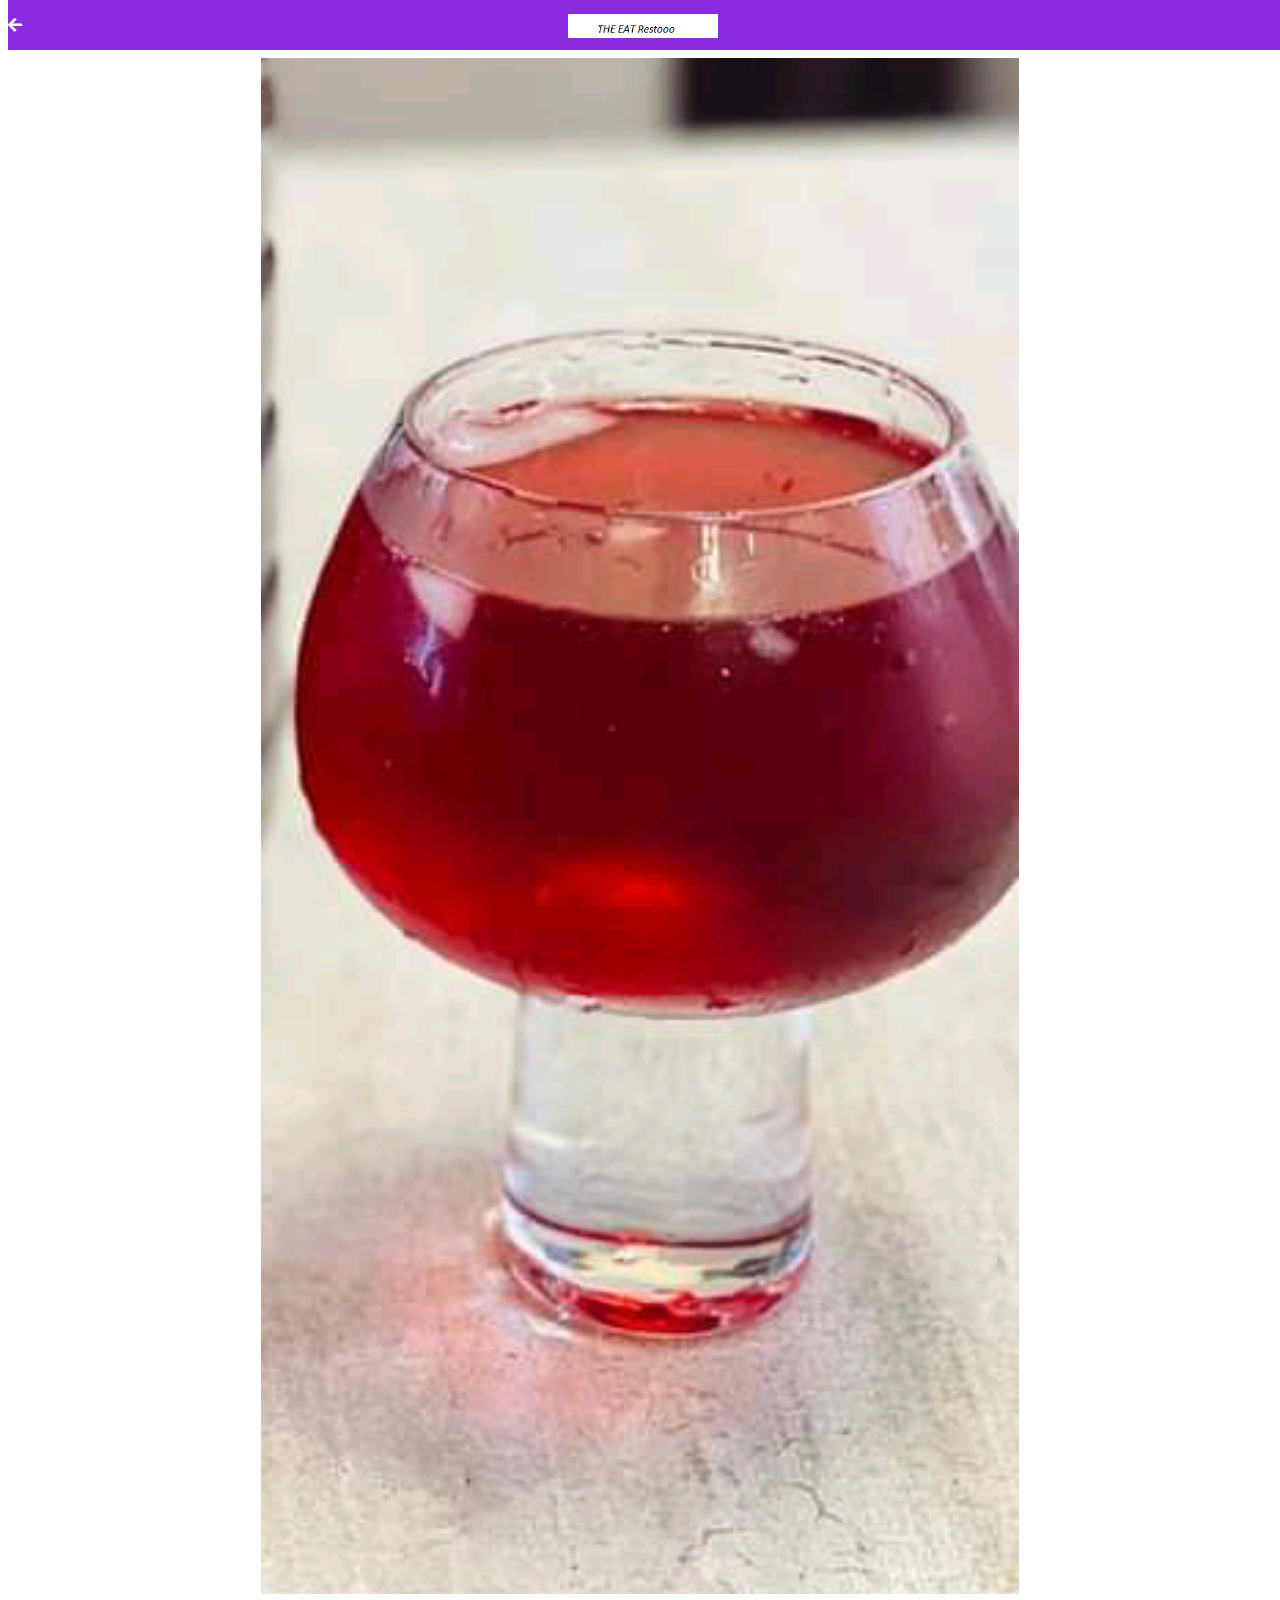
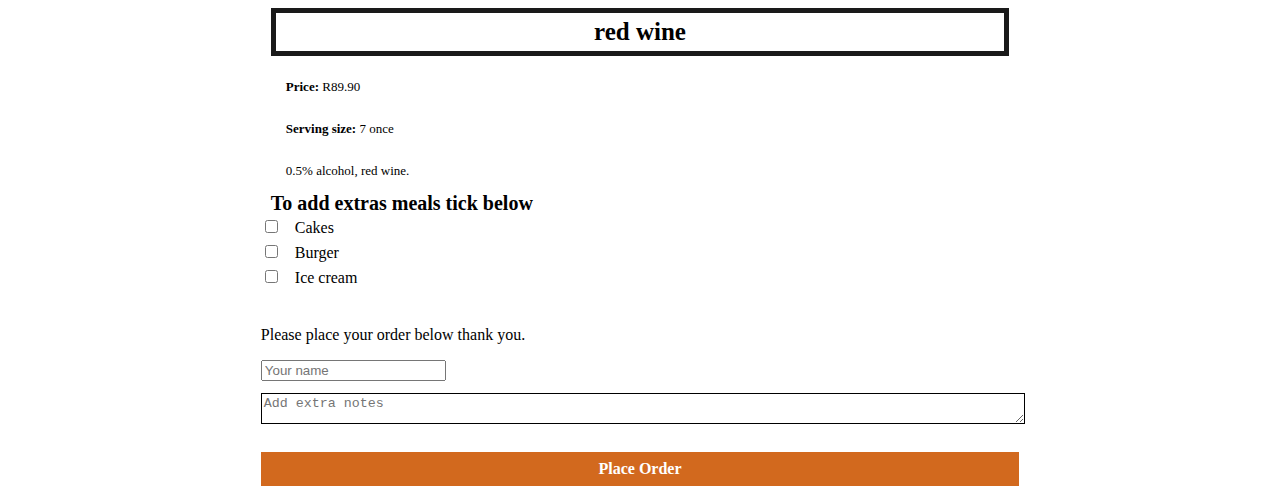
<file: wine.html>
<!DOCTYPE html>
<html>
    <head>
        <title>The Eat Restaurant| Drinks| Red wine</title>
        <link rel="stylesheet" href="style.css">
        <link rel="stylesheet" href="fontAwesome/css/all.css">
    </head> 
    
    <body class="body-recipes">
        
        <div class="header">
            <a href="drinks.html">
                <i class="fas fa-arrow-left"></i>
            </a>
            
            <img src="images/logo-text.png">
        </div>
        
        
        <div id="recipe">
        
            <div class="recipe-details">
                <img src="images/wine.png">
                <h1>red wine</h1>
                
                <div class="recipe-details-info">
                    <p><b>Price: </b> R89.90</p>
                    <br>
                    <p><b>Serving size: </b> 7 once</p>
                    <br>
                    <p>0.5% alcohol, red wine.</p>
                </div>
                
                <div class="recipe-details-ingredients">
                    <h2>To add extras meals tick below</h2>
                    
                    <input id="check-01" type="checkbox">
                    <lebel for="check-01">Cakes</lebel>
                    <br>
                    <input id="check-02" type="checkbox">
                    <lebel for="check-02">Burger</lebel>
                    <br>
                    <input id="check-03" type="checkbox">
                    <lebel for="check-03">Ice cream</lebel>
                </div>

                    <div class="recipe-details-steps">
                    <p>Please place your order below thank you.</p>
                    <input type="text" placeholder="Your name" id="name"/>
                    <textarea placeholder="Add extra notes"></textarea>
                    <a class="button" href="massage-recieved.html">Place Order</a>   
                </div>
                
            
            </div>
        </div>
    </body>
</html>
</file>
<file: style.css>
html {
    height: 100%;
}

.body {
    font-family: sans-serif;
    
    margin: 0;
    padding: 0;
    
    height: 100%;
}

.body-home{
    background-image: url('images/background-01-port.png');
    background-position: center;
    background-attachment: fixed;
    background-repeat: no-repeat;
    background-size: cover;
}

.body-meals{
    background-image: url('images/background-02-port.png');
    background-position: center;
    background-attachment: fixed;
    background-repeat: no-repeat;
    background-size: cover;
}

/*============ HEADER ============*/

.header {
    background-color:blueviolet;
    
    width: 100%;
    height: 50px;
    top: 0;
    
    position: fixed;
    overflow: hidden;
    
    text-align: center;

}
.header i{
    float: left;
    padding: 17px 0px 0px; 17px;
    color: #ffffff;
}

.header img{
    width: 150px;
    padding-top: 14px;
    padding-right: 25px;
}

/*============ HOME PAGE ============*/

#home-logo-img {
    width: 50px;
    display: block;
    margin: auto;
    padding: 25px 10px 10px 10px;
    
}

#home-logo-text {
    width: auto;
    display: block;
    margin: auto;
    padding: 25px 10px 10px 10px;
}
/*============ HOME PAGE MENU ============*/

.home-menu-item {
    text-decoration: none;
    text-transform: uppercase;
    
    color: white;
    font-size: 25px;
    font-weight: bold;
    text-align: center;
    border: 5px solid white;
    
    display: block;
    margin: auto;
    margin-bottom: 10px;
    width: 80%;
}

/*============ MEALS PAGE ============*/

#meals{
    padding-top: 50px;
}

/*============ MEALS PAGE MENU ============*/

.meals-list a{
    text-decoration: none;
}

.meals-list-item {
    border: 5px solid black;
    margin: 10px;
}
        
.meals-list-item h1 {
    font-weight: bold;
    font-size: 20px;
    color: #1a1a1a;
    padding-left: 10px;
}       

.meals-list-item i{
    float: right;
    color: #1a1a1a;
    padding-right:   20px;
    
}
.meals-list-item p {
    font-size: 15px;
    font-style: italic;
    color:blueviolet;
     margin-top: -7px;
     padding-left: 10px;       
}         
        
/*============ RECIPE PAGE ============*/        
        
#recipe{
    padding-top: 50px;
}     
        
/*============ RECIPE DETAILS ============*/  

.recipe-details img{
    width: 100%;
}

.recipe-details h1{
    font-size:25px;
    text-align: center;
    border: 5px solid #1a1a1a;
    margin: 10px;
    padding: 5px;
}

.recipe-details h2{
    font-size: 20px;
    text-align: left;
    margin: 0;
    margin-left: 10px;
}
        
.recipe-details-info{
    margin-left: 25px;
    margin-right: 25px;
}   

.recipe-details-info p {
    font-size: 13px;
    display: inline-block;
}
        
        
    
.recipe-details-ingredients lebel {
    line-height: 25px;
    margin-left: 10px;
}

.recipe-details-steps{
    padding-top: 20px;
}

.recipe-details ol{
    padding-left: 28px;
}

/*============ RESPONSIVE LAYOUT ============*/

@media only screen and (min-width: 600px) {
    #meals{
        width: 80%;
        margin: auto;
    }
    #recipe{
        width: 80%;
        margin: auto;
    }
}

@media only screen and (min-width:1000px){
     #meals{
        width: 60%;
        margin: auto;
    }
    #recipe{
        width: 60%;
        margin: auto;
    }
}

@media only screen and (min-width:1500px){
     #meals{
        width: 40%;
        margin: auto;
    }
    #recipe{
        width: 40%;
        margin: auto;
    }
}

@media only screen and (min-width:720px) {
    .body-home{
        background-image: url('images/background-01-land.png');
    }
    .body-meals{
        background-image: url('images/background-02-land.png');
    }
}
 
/*============ FORM ============*/



textarea{
    width: 100%;
    height: 25px;
    margin: 12px 0;
    border: 1px solid black;
}

.button{
    display: block;
    width: 100%;
    background-color:chocolate;
    text-decoration: none;
    text-align: center;
    color: white;
    font-size:16px;
    font-weight: 600;
    margin: 12px 0;
    padding: 8px 0;
    
}


        
}
</file>
